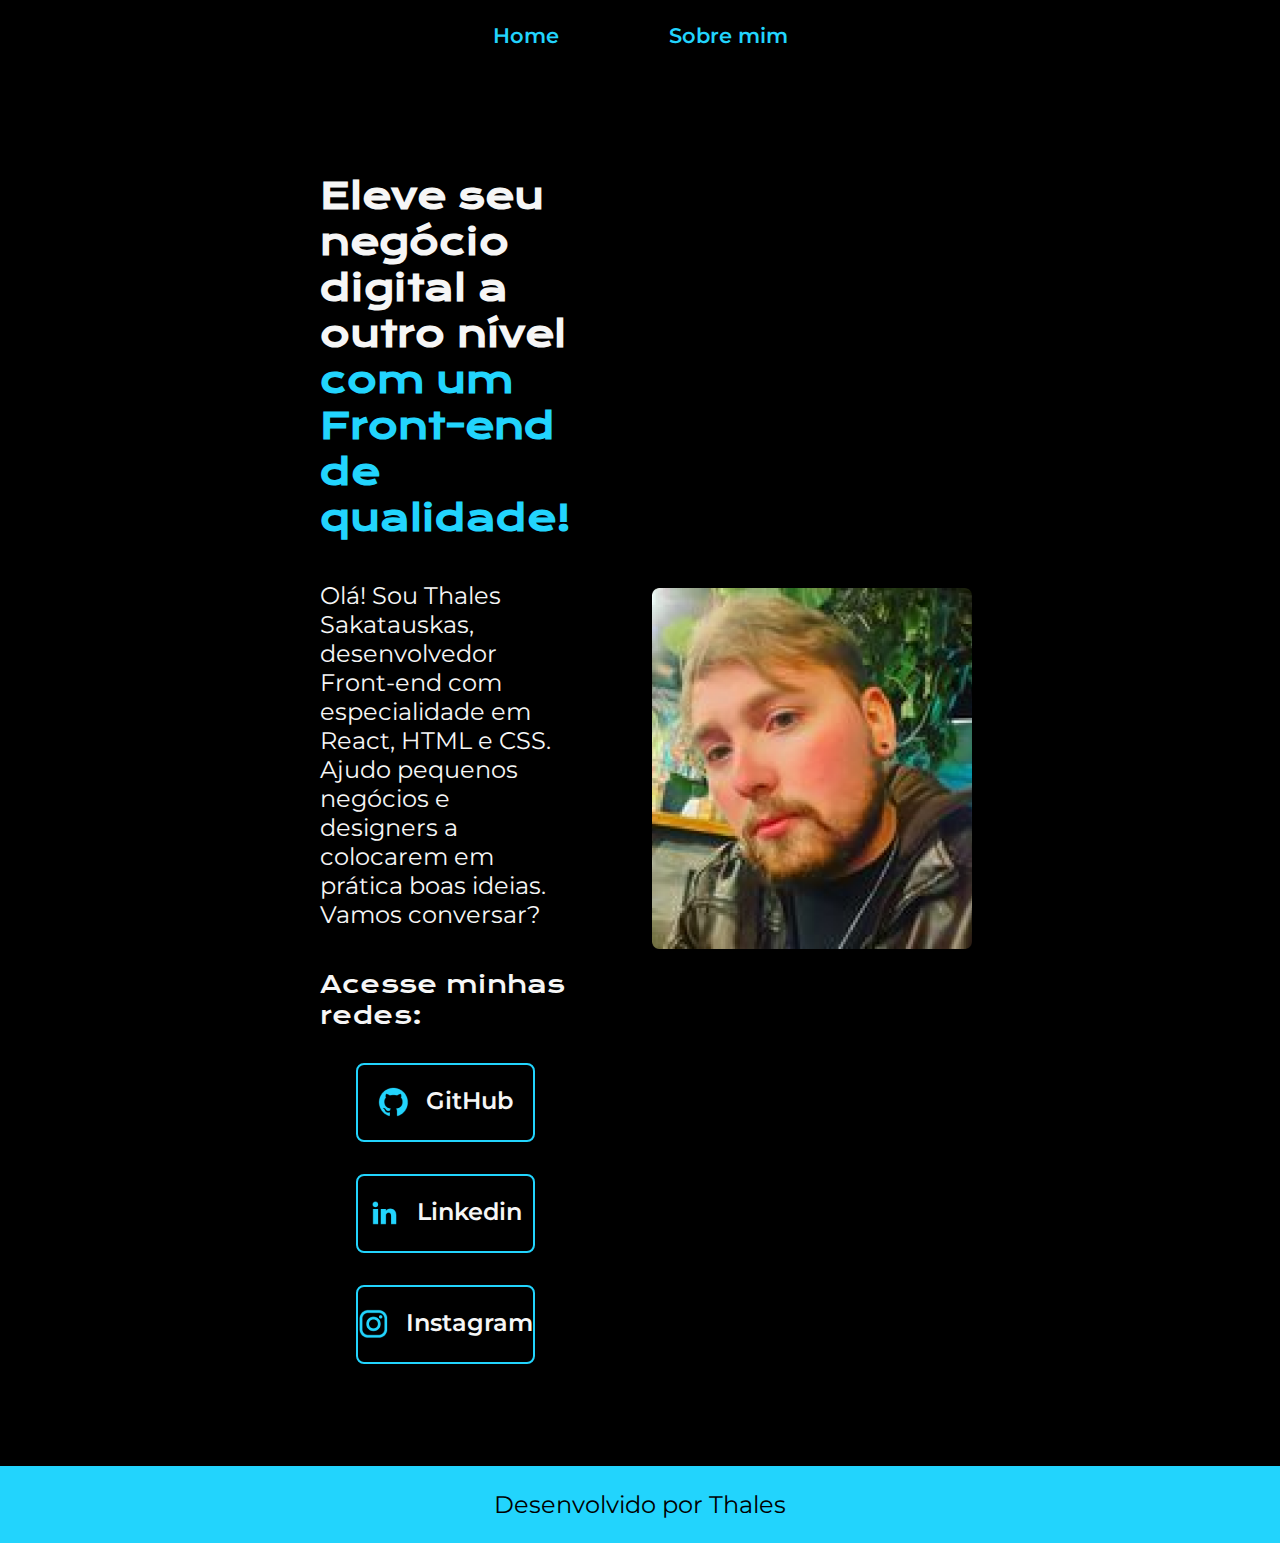
<file: index.html>
<!DOCTYPE html>
<html lang="pt-br">
<head>
    <meta charset="UTF-8">
    <meta http-equiv="X-UA-Compatible" .content="IE=edge">
    <meta name="viewport" content="width=device-width, initial-scale=1.0">
    <title>Portfolio</title>
    <link rel="stylesheet" href="./style/style.css">
</head>
<body>
    <header class="cabecalho">
        <nav class="cabecalho__menu">
            <a class="cabecalho__menu__link" href="index.html">Home</a>
            <a class="cabecalho__menu__link" href="about.html">Sobre mim</a>
        </nav>
    </header>
    <main class="apresentacao"> 
        <section class="apresentacao__conteudo">
            <h1 class="apresentacao__conteudo__titulo">Eleve seu negócio digital a outro nível <strong class="titulo"> com um Front-end de qualidade!</strong></h1>
            <p class="apresentacao__conteudo__paragrafo">Olá! Sou Thales Sakatauskas, desenvolvedor Front-end com especialidade em <span class="paragrafo"> React, HTML e CSS</span>. Ajudo pequenos negócios e designers a colocarem em prática boas ideias. Vamos conversar?</p>
            <div class="apresentacao__link">
                <h2 class="apresentacao__link__subtitulos">Acesse minhas redes:</h2>
                <a class="apresentacao__links__navegacao" href="https://github.com/Thaleszs">
                    <img src="./assets/github.png">GitHub
                </a>
                <a class="apresentacao__links__navegacao" href="https://www.linkedin.com/in/thales-sakatauskas-a3a68b24a">
                    <img src="./assets/linkedin.png">Linkedin
                </a>
                <a class="apresentacao__links__navegacao" href="https://instagram.com/thales_saka">
                    <img src="./assets/instagram.png">Instagram
                </a>
                
                
            </div>
        </section>
        <img class="apresentacao__imagem" src="Imagem 1.png" alt="Foto Thales">
    </main>
    <footer class="rodape">
        <p>Desenvolvido por Thales</p>
    </footer>
</body>
</html>
</file>
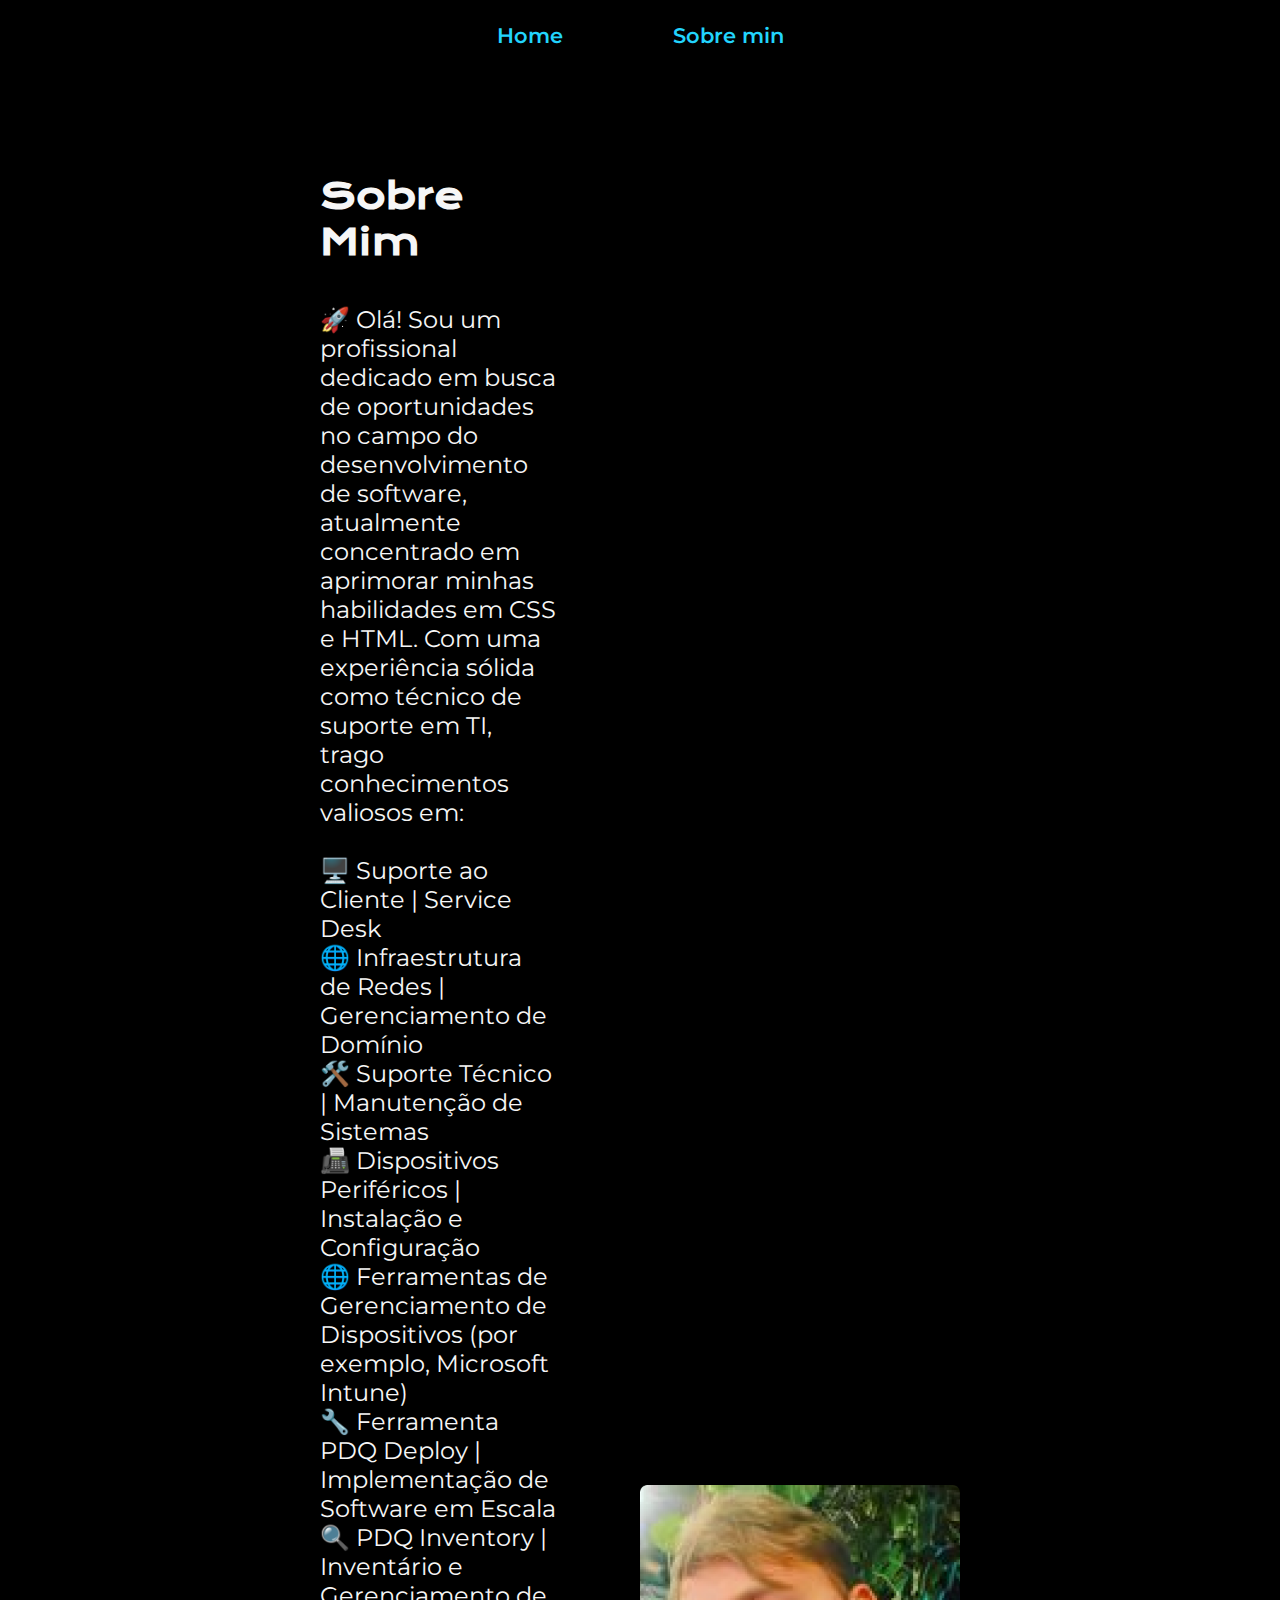
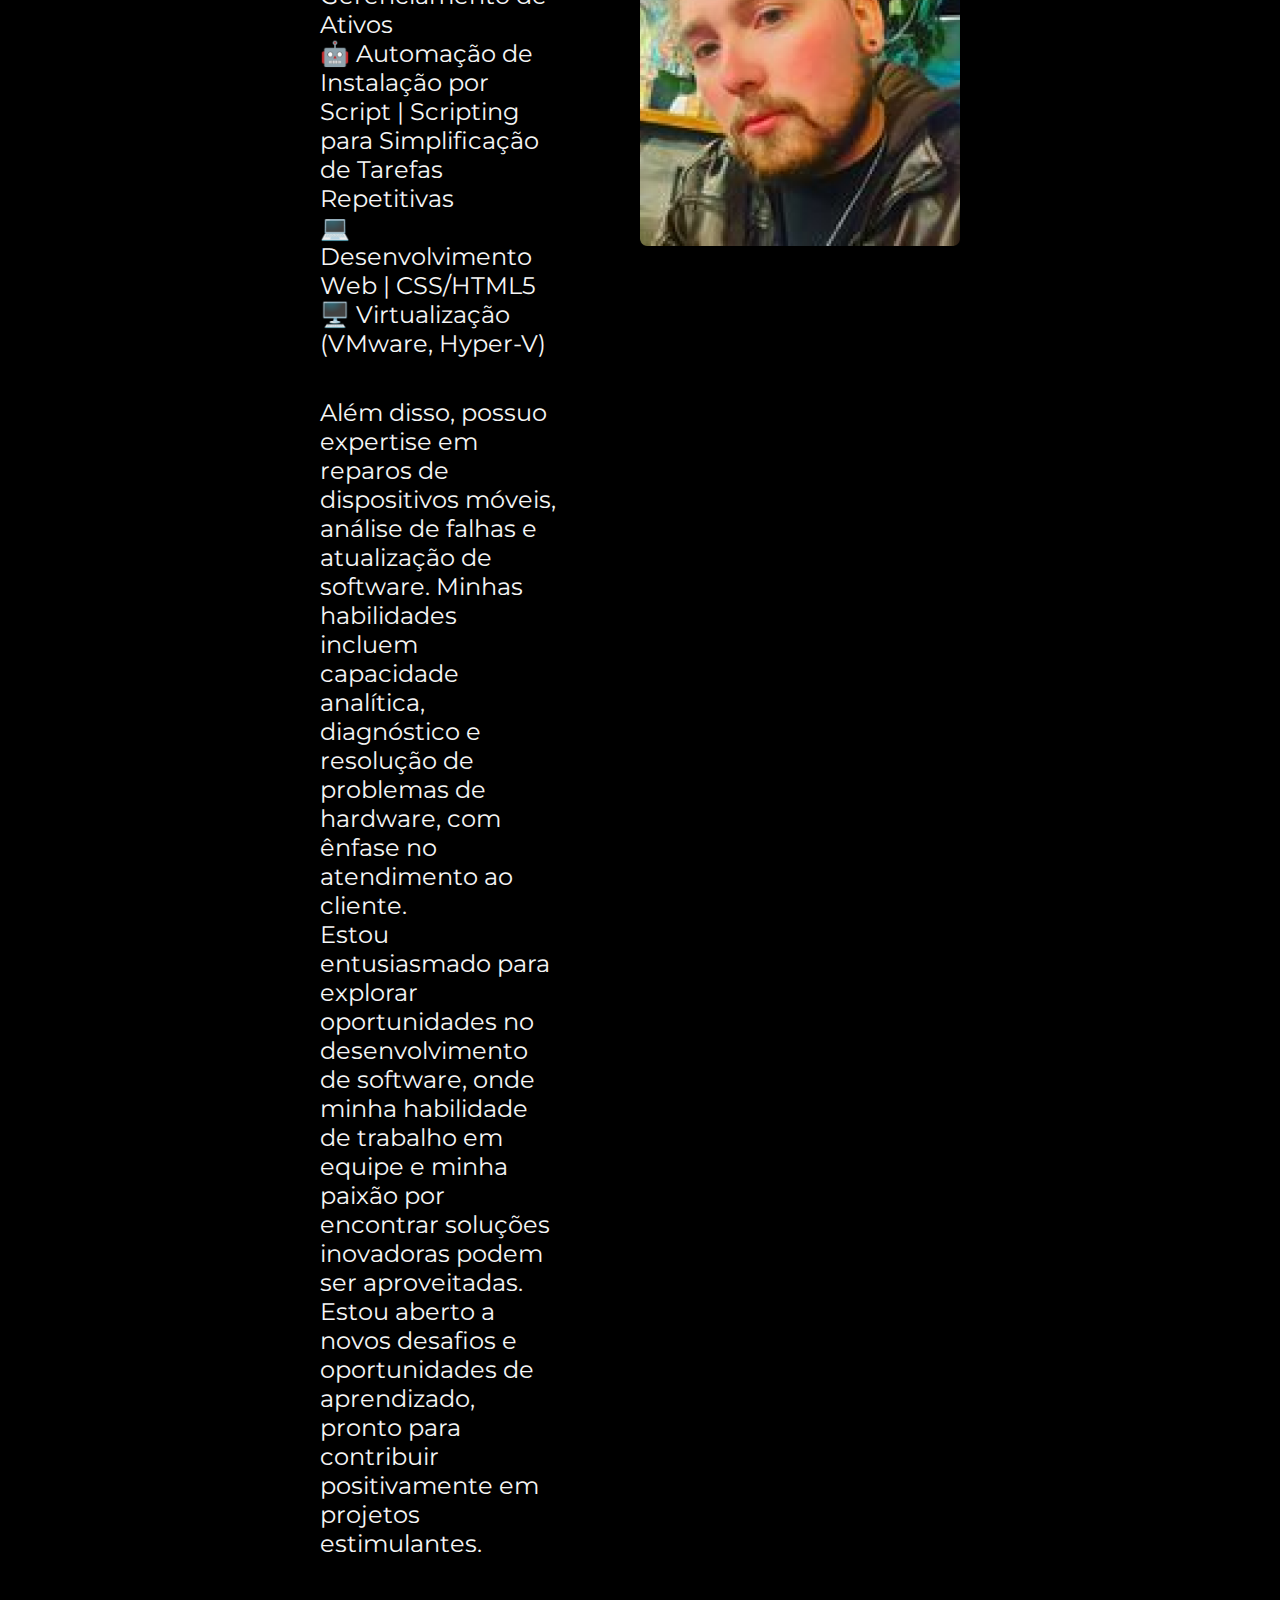
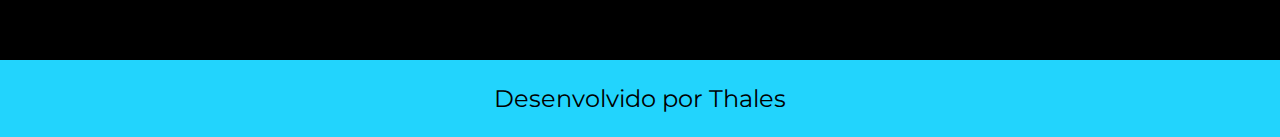
<file: about.html>
<!DOCTYPE html>
<html lang="pt-br">
<head>
    <meta charset="UTF-8">
    <meta http-equiv="X-UA-Compatible" .content="IE=edge">
    <meta name="viewport" content="width=device-width, initial-scale=1.0">
    <title>Sobre mim</title>
    <link rel="stylesheet" href="style/style.css">
</head>
<body>
    <header class="cabecalho">
        <nav class="cabecalho__menu">
            <a class="cabecalho__menu__link" href="index.html">Home</a>
            <a class="cabecalho__menu__link" href="about.html">Sobre min</a>
        </nav>
    </header>

    <main class="apresentacao">
        <section class="apresentacao__conteudo">
            <h1 class="apresentacao__conteudo__titulo">Sobre Mim</h1>
            <p class="apresentacao__conteudo__paragrafo" >🚀 Olá! Sou um profissional dedicado em busca de oportunidades no campo do desenvolvimento de software, atualmente concentrado em aprimorar minhas habilidades em CSS e HTML. Com uma experiência sólida como técnico de suporte em TI, trago conhecimentos valiosos em:<br>
                
                <br>🖥️ Suporte ao Cliente | Service Desk
                <br>🌐 Infraestrutura de Redes | Gerenciamento de Domínio
                <br>🛠️ Suporte Técnico | Manutenção de Sistemas
                <br>📠 Dispositivos Periféricos | Instalação e Configuração
                <br>🌐 Ferramentas de Gerenciamento de Dispositivos (por exemplo, Microsoft Intune)
                <br>🔧 Ferramenta PDQ Deploy | Implementação de Software em Escala
                <br>🔍 PDQ Inventory | Inventário e Gerenciamento de Ativos
                <br>🤖 Automação de Instalação por Script | Scripting para Simplificação de Tarefas Repetitivas
                <br>💻 Desenvolvimento Web | CSS/HTML5
                <br>🖥️ Virtualização (VMware, Hyper-V)
                
                
                </p>
            <p class="apresentacao__conteudo__paragrafo" >Além disso, possuo expertise em reparos de dispositivos móveis, análise de falhas e atualização de software. Minhas habilidades incluem capacidade analítica, diagnóstico e resolução de problemas de hardware, com ênfase no atendimento ao cliente.<br> Estou entusiasmado para explorar oportunidades no desenvolvimento de software, onde minha habilidade de trabalho em equipe e minha paixão por encontrar soluções inovadoras podem ser aproveitadas. Estou aberto a novos desafios e oportunidades de aprendizado, pronto para contribuir positivamente em projetos estimulantes.</p>
        </section>
        <img class="apresentacao__imagem" src="Imagem 1.png" alt="Foto Thales">
    </main>
 
    <footer class="rodape">
        <p>Desenvolvido por Thales</p>
    </footer>
 
</body>
</html>
</file>
<file: style/style.css>
@import url('https://fonts.googleapis.com/css2?family=Krona+One&family=Montserrat:wght@400;700&display=swap');

:root {
    --cor-primaria : #000000;
    --cor-secundaria: #f6f6f6;
    --cor-terciaria : #22D4FD;
    --cor-hover: #272727;

    --fonte-primaria: 'Krona One', sans-serif;
    --fonte-secundaria: 'Montserrat', sans-serif;

}

*{
    margin:0;
    padding:0;
}

body {
    
    box-sizing: border-box;
    background-color: var(--cor-primaria);
    color:var(--cor-secundaria);
}

.titulo{
    color: var(--cor-terciaria);
}

.apresentacao{
    padding:  8% 25%;
    display: flex;
    align-items: center;
    justify-content: space-between;
    gap: 82px;
}
.apresentacao__conteudo{
    width: 50%;
    display: flex;
    flex-direction: column;
    gap: 40px;
    

}

.apresentacao__conteudo__titulo{
    font-size: 2.25rem;
    font-family: var(--fonte-primaria);

}
.apresentacao__conteudo__paragrafo{
    font-size: 1.5rem;
    font-family: var(--fonte-secundaria);
}
.apresentacao__link{
    display: flex;
    flex-direction: column;
    justify-content: space-between;
    align-items: center;
    gap: 32px;
}

.apresentacao__link__subtitulos{
    font-family:var(--fonte-primaria);
    font-weight:400;
    font-size: 1.5rem;
}

.apresentacao__links__navegacao{
    display:flex;
    justify-content:center;
    gap: 16px;
    border: 2px solid var(--cor-terciaria);
    width: 70%;
    text-align: center;
    font-size: 1.5rem;
    font-weight: 600;
    border-radius: 8px;
    padding: 21.5px 0 ;
    text-decoration: none;
    color: var(--cor-secundaria);
    font-family: var(--fonte-secundaria);
}
.apresentacao__links__link:hover {
   background-color: var(--cor-hover); 
}

.cabecalho {
    color: var(--cor-terciaria);
    background-color:var(--cor-primaria);
    padding: 1%;
    font-family: var(--fonte-secundaria);
    text-align: center;
    font-size: 1.5rem;
    font-weight: 600;

}

.cabecalho__menu {
    display: flex;
    justify-content: center;
    align-items: center;
    gap: 80px;
}

.cabecalho__menu__link {
    font-size: 1.3rem;
    color: var(--cor-terciaria);
    margin: 0 0;
    padding: 10px 15px;
    text-decoration: none;
}

.cabecalho__menu__link:hover {
    color: var(--cor-secundaria);
}
.apresentacao__imagem {
    width: 50%;

}

.rodape{
    color: var(--cor-primaria);
    background-color: var(--cor-terciaria);
    padding: 24px;
    text-align: center;
    font-family: var(--fonte-secundaria);
    font-size: 1.5rem;
    font-weight: 400;
}

@media (max-width: 1200px ) {
    .cabecalho{
        padding: 10%;
    }
    .cabecalho__menu{
        justify-content: center;
    }
    
    .apresentacao{
        flex-direction: column-reverse;
        padding: 5%;

    }
    .apresentacao__conteudo{
        width: auto;
    }
}
</file>
